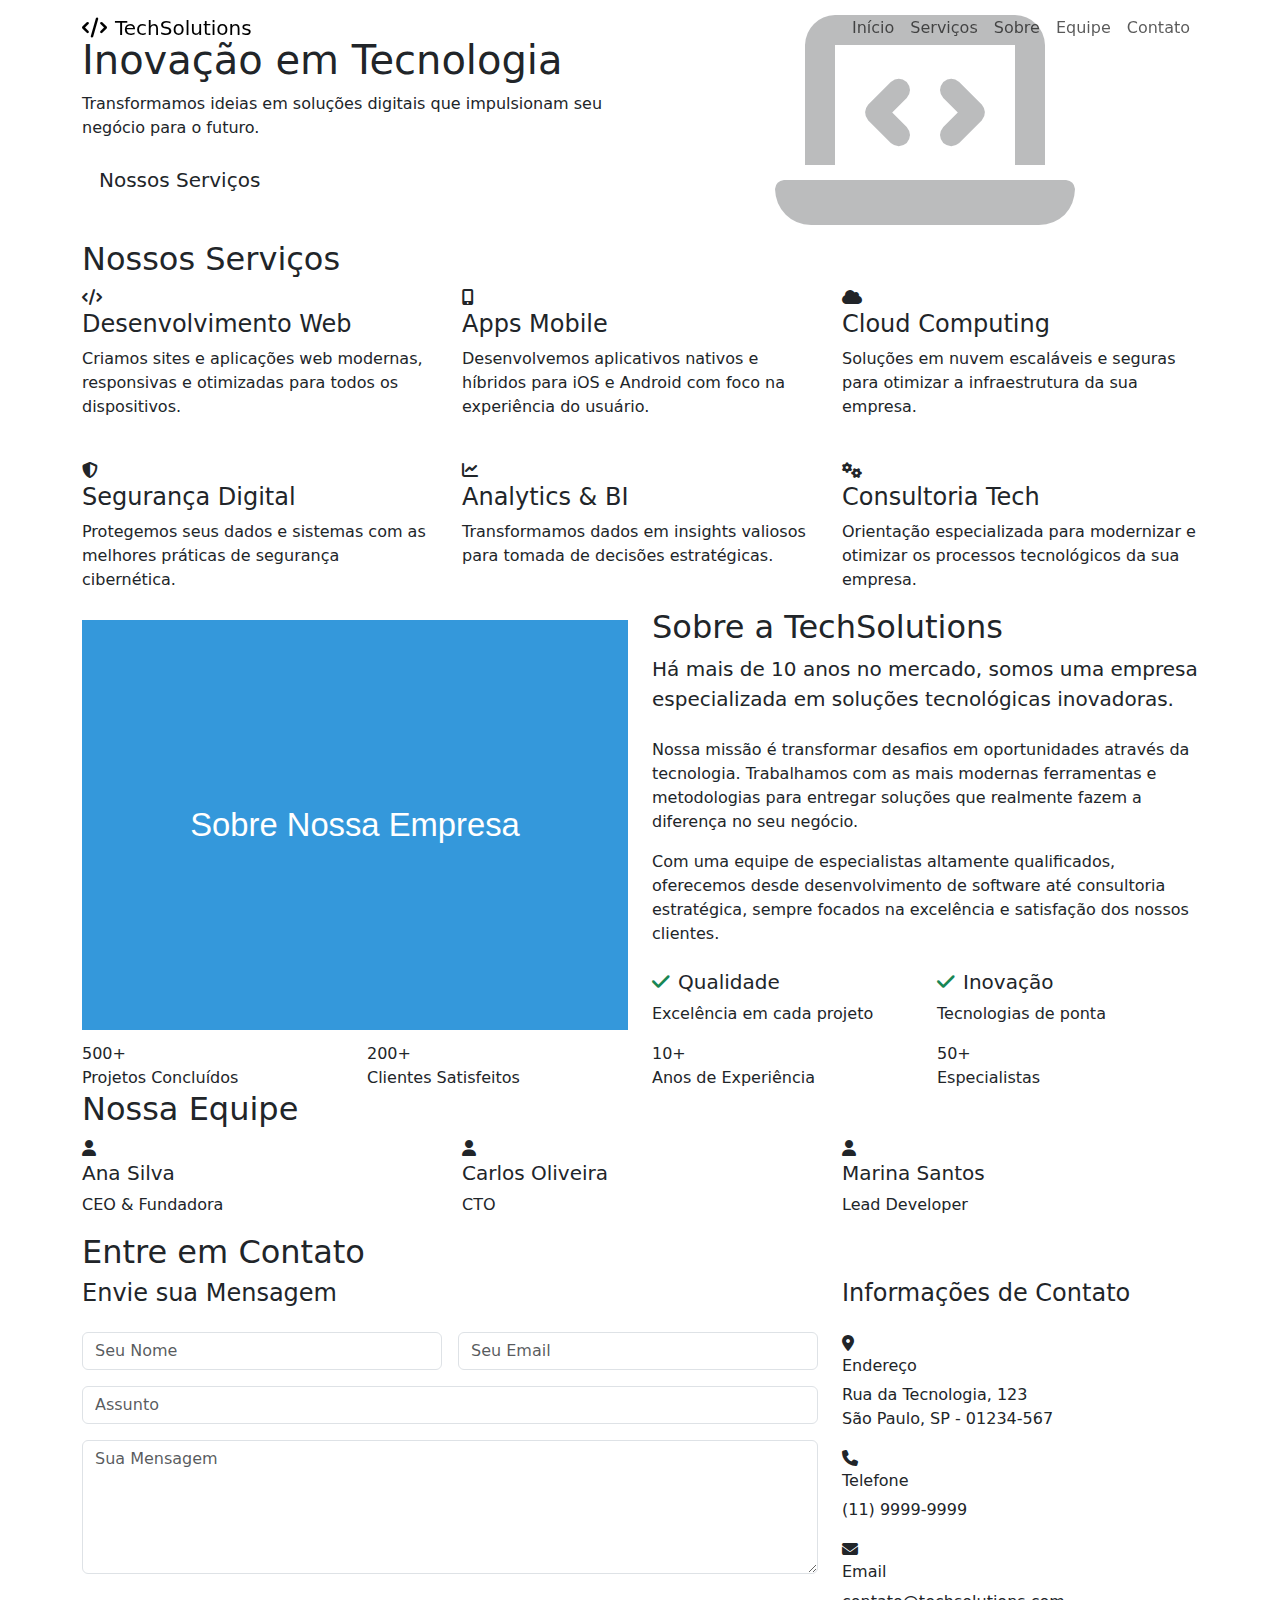
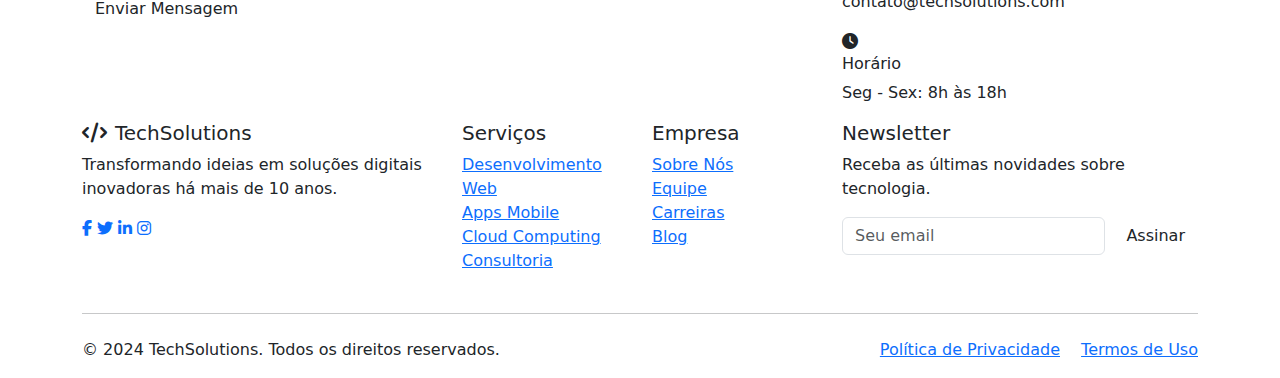
<file: index.html>
<!DOCTYPE html>
<html lang="pt-BR">
<head>
    <meta charset="UTF-8">
    <meta name="viewport" content="width=device-width, initial-scale=1.0">
    <title>TechSolutions - Inovação em Tecnologia</title>
    
    <!-- Bootstrap CSS -->
    <link href="https://cdnjs.cloudflare.com/ajax/libs/bootstrap/5.3.0/css/bootstrap.min.css" rel="stylesheet">
    <!-- Font Awesome -->
    <link href="https://cdnjs.cloudflare.com/ajax/libs/font-awesome/6.4.0/css/all.min.css" rel="stylesheet">
</head>
<body>
    <!-- Navigation -->
    <nav class="navbar navbar-expand-lg navbar-custom fixed-top">
        <div class="container">
            <a class="navbar-brand" href="#home">
                <i class="fas fa-code me-2"></i>TechSolutions
            </a>
            
            <button class="navbar-toggler" type="button" data-bs-toggle="collapse" data-bs-target="#navbarNav">
                <span class="navbar-toggler-icon"></span>
            </button>
            
            <div class="collapse navbar-collapse" id="navbarNav">
                <ul class="navbar-nav ms-auto">
                    <li class="nav-item">
                        <a class="nav-link" href="#home">Início</a>
                    </li>
                    <li class="nav-item">
                        <a class="nav-link" href="#services">Serviços</a>
                    </li>
                    <li class="nav-item">
                        <a class="nav-link" href="#about">Sobre</a>
                    </li>
                    <li class="nav-item">
                        <a class="nav-link" href="#team">Equipe</a>
                    </li>
                    <li class="nav-item">
                        <a class="nav-link" href="#contact">Contato</a>
                    </li>
                </ul>
            </div>
        </div>
    </nav>

    <!-- Hero Section -->
    <section id="home" class="hero-section">
        <div class="container">
            <div class="row align-items-center">
                <div class="col-lg-6">
                    <div class="hero-content">
                        <h1 class="hero-title">Inovação em Tecnologia</h1>
                        <p class="hero-subtitle">
                            Transformamos ideias em soluções digitais que impulsionam seu negócio para o futuro.
                        </p>
                        <a href="#services" class="btn btn-custom btn-lg">
                            Nossos Serviços
                        </a>
                    </div>
                </div>
                <div class="col-lg-6">
                    <div class="text-center">
                        <i class="fas fa-laptop-code" style="font-size: 15rem; opacity: 0.3;"></i>
                    </div>
                </div>
            </div>
        </div>
    </section>

    <!-- Services Section -->
    <section id="services" class="section-padding">
        <div class="container">
            <h2 class="section-title">Nossos Serviços</h2>
            <div class="row g-4">
                <div class="col-lg-4 col-md-6">
                    <div class="service-card">
                        <div class="service-icon">
                            <i class="fas fa-code"></i>
                        </div>
                        <h4>Desenvolvimento Web</h4>
                        <p>Criamos sites e aplicações web modernas, responsivas e otimizadas para todos os dispositivos.</p>
                    </div>
                </div>
                <div class="col-lg-4 col-md-6">
                    <div class="service-card">
                        <div class="service-icon">
                            <i class="fas fa-mobile-alt"></i>
                        </div>
                        <h4>Apps Mobile</h4>
                        <p>Desenvolvemos aplicativos nativos e híbridos para iOS e Android com foco na experiência do usuário.</p>
                    </div>
                </div>
                <div class="col-lg-4 col-md-6">
                    <div class="service-card">
                        <div class="service-icon">
                            <i class="fas fa-cloud"></i>
                        </div>
                        <h4>Cloud Computing</h4>
                        <p>Soluções em nuvem escaláveis e seguras para otimizar a infraestrutura da sua empresa.</p>
                    </div>
                </div>
                <div class="col-lg-4 col-md-6">
                    <div class="service-card">
                        <div class="service-icon">
                            <i class="fas fa-shield-alt"></i>
                        </div>
                        <h4>Segurança Digital</h4>
                        <p>Protegemos seus dados e sistemas com as melhores práticas de segurança cibernética.</p>
                    </div>
                </div>
                <div class="col-lg-4 col-md-6">
                    <div class="service-card">
                        <div class="service-icon">
                            <i class="fas fa-chart-line"></i>
                        </div>
                        <h4>Analytics & BI</h4>
                        <p>Transformamos dados em insights valiosos para tomada de decisões estratégicas.</p>
                    </div>
                </div>
                <div class="col-lg-4 col-md-6">
                    <div class="service-card">
                        <div class="service-icon">
                            <i class="fas fa-cogs"></i>
                        </div>
                        <h4>Consultoria Tech</h4>
                        <p>Orientação especializada para modernizar e otimizar os processos tecnológicos da sua empresa.</p>
                    </div>
                </div>
            </div>
        </div>
    </section>

    <!-- About Section -->
    <section id="about" class="about-section section-padding">
        <div class="container">
            <div class="row align-items-center">
                <div class="col-lg-6">
                    <img src="data:image/svg+xml,<svg xmlns='http://www.w3.org/2000/svg' viewBox='0 0 400 300'><rect width='400' height='300' fill='%233498db'/><text x='200' y='150' font-family='Arial' font-size='24' fill='white' text-anchor='middle' dy='8'>Sobre Nossa Empresa</text></svg>" 
                         alt="Sobre a empresa" class="img-fluid about-image">
                </div>
                <div class="col-lg-6">
                    <h2 class="section-title text-start">Sobre a TechSolutions</h2>
                    <p class="lead mb-4">
                        Há mais de 10 anos no mercado, somos uma empresa especializada em soluções tecnológicas inovadoras.
                    </p>
                    <p>
                        Nossa missão é transformar desafios em oportunidades através da tecnologia. Trabalhamos com as mais modernas ferramentas e metodologias para entregar soluções que realmente fazem a diferença no seu negócio.
                    </p>
                    <p>
                        Com uma equipe de especialistas altamente qualificados, oferecemos desde desenvolvimento de software até consultoria estratégica, sempre focados na excelência e satisfação dos nossos clientes.
                    </p>
                    <div class="row mt-4">
                        <div class="col-6">
                            <h5><i class="fas fa-check text-success me-2"></i>Qualidade</h5>
                            <p>Excelência em cada projeto</p>
                        </div>
                        <div class="col-6">
                            <h5><i class="fas fa-check text-success me-2"></i>Inovação</h5>
                            <p>Tecnologias de ponta</p>
                        </div>
                    </div>
                </div>
            </div>
        </div>
    </section>

    <!-- Stats Section -->
    <section class="stats-section section-padding">
        <div class="container">
            <div class="row">
                <div class="col-lg-3 col-md-6">
                    <div class="stat-item">
                        <span class="stat-number">500+</span>
                        <div class="stat-label">Projetos Concluídos</div>
                    </div>
                </div>
                <div class="col-lg-3 col-md-6">
                    <div class="stat-item">
                        <span class="stat-number">200+</span>
                        <div class="stat-label">Clientes Satisfeitos</div>
                    </div>
                </div>
                <div class="col-lg-3 col-md-6">
                    <div class="stat-item">
                        <span class="stat-number">10+</span>
                        <div class="stat-label">Anos de Experiência</div>
                    </div>
                </div>
                <div class="col-lg-3 col-md-6">
                    <div class="stat-item">
                        <span class="stat-number">50+</span>
                        <div class="stat-label">Especialistas</div>
                    </div>
                </div>
            </div>
        </div>
    </section>

    <!-- Team Section -->
    <section id="team" class="section-padding">
        <div class="container">
            <h2 class="section-title">Nossa Equipe</h2>
            <div class="row g-4">
                <div class="col-lg-4 col-md-6">
                    <div class="team-card">
                        <div class="team-image">
                            <i class="fas fa-user"></i>
                        </div>
                        <div class="team-info">
                            <h5 class="team-name">Ana Silva</h5>
                            <p class="team-role">CEO & Fundadora</p>
                        </div>
                    </div>
                </div>
                <div class="col-lg-4 col-md-6">
                    <div class="team-card">
                        <div class="team-image">
                            <i class="fas fa-user"></i>
                        </div>
                        <div class="team-info">
                            <h5 class="team-name">Carlos Oliveira</h5>
                            <p class="team-role">CTO</p>
                        </div>
                    </div>
                </div>
                <div class="col-lg-4 col-md-6">
                    <div class="team-card">
                        <div class="team-image">
                            <i class="fas fa-user"></i>
                        </div>
                        <div class="team-info">
                            <h5 class="team-name">Marina Santos</h5>
                            <p class="team-role">Lead Developer</p>
                        </div>
                    </div>
                </div>
            </div>
        </div>
    </section>

    <!-- Contact Section -->
    <section id="contact" class="contact-section section-padding">
        <div class="container">
            <h2 class="section-title">Entre em Contato</h2>
            <div class="row g-4">
                <div class="col-lg-8">
                    <div class="contact-info">
                        <h4 class="mb-4">Envie sua Mensagem</h4>
                        <form>
                            <div class="row g-3">
                                <div class="col-md-6">
                                    <input type="text" class="form-control" placeholder="Seu Nome" required>
                                </div>
                                <div class="col-md-6">
                                    <input type="email" class="form-control" placeholder="Seu Email" required>
                                </div>
                                <div class="col-12">
                                    <input type="text" class="form-control" placeholder="Assunto" required>
                                </div>
                                <div class="col-12">
                                    <textarea class="form-control" rows="5" placeholder="Sua Mensagem" required></textarea>
                                </div>
                                <div class="col-12">
                                    <button type="submit" class="btn btn-custom">Enviar Mensagem</button>
                                </div>
                            </div>
                        </form>
                    </div>
                </div>
                <div class="col-lg-4">
                    <div class="contact-info">
                        <h4 class="mb-4">Informações de Contato</h4>
                        
                        <div class="contact-item">
                            <div class="contact-icon">
                                <i class="fas fa-map-marker-alt"></i>
                            </div>
                            <div>
                                <h6>Endereço</h6>
                                <p>Rua da Tecnologia, 123<br>São Paulo, SP - 01234-567</p>
                            </div>
                        </div>
                        
                        <div class="contact-item">
                            <div class="contact-icon">
                                <i class="fas fa-phone"></i>
                            </div>
                            <div>
                                <h6>Telefone</h6>
                                <p>(11) 9999-9999</p>
                            </div>
                        </div>
                        
                        <div class="contact-item">
                            <div class="contact-icon">
                                <i class="fas fa-envelope"></i>
                            </div>
                            <div>
                                <h6>Email</h6>
                                <p>contato@techsolutions.com</p>
                            </div>
                        </div>
                        
                        <div class="contact-item">
                            <div class="contact-icon">
                                <i class="fas fa-clock"></i>
                            </div>
                            <div>
                                <h6>Horário</h6>
                                <p>Seg - Sex: 8h às 18h</p>
                            </div>
                        </div>
                    </div>
                </div>
            </div>
        </div>
    </section>

    <!-- Footer -->
    <footer class="footer">
        <div class="container">
            <div class="row g-4">
                <div class="col-lg-4">
                    <h5><i class="fas fa-code me-2"></i>TechSolutions</h5>
                    <p>Transformando ideias em soluções digitais inovadoras há mais de 10 anos.</p>
                    <div class="social-links">
                        <a href="#"><i class="fab fa-facebook-f"></i></a>
                        <a href="#"><i class="fab fa-twitter"></i></a>
                        <a href="#"><i class="fab fa-linkedin-in"></i></a>
                        <a href="#"><i class="fab fa-instagram"></i></a>
                    </div>
                </div>
                <div class="col-lg-2">
                    <h5>Serviços</h5>
                    <ul class="list-unstyled">
                        <li><a href="#">Desenvolvimento Web</a></li>
                        <li><a href="#">Apps Mobile</a></li>
                        <li><a href="#">Cloud Computing</a></li>
                        <li><a href="#">Consultoria</a></li>
                    </ul>
                </div>
                <div class="col-lg-2">
                    <h5>Empresa</h5>
                    <ul class="list-unstyled">
                        <li><a href="#">Sobre Nós</a></li>
                        <li><a href="#">Equipe</a></li>
                        <li><a href="#">Carreiras</a></li>
                        <li><a href="#">Blog</a></li>
                    </ul>
                </div>
                <div class="col-lg-4">
                    <h5>Newsletter</h5>
                    <p>Receba as últimas novidades sobre tecnologia.</p>
                    <form class="d-flex">
                        <input type="email" class="form-control me-2" placeholder="Seu email">
                        <button class="btn btn-custom" type="submit">Assinar</button>
                    </form>
                </div>
            </div>
            <hr class="my-4">
            <div class="row">
                <div class="col-md-6">
                    <p>&copy; 2024 TechSolutions. Todos os direitos reservados.</p>
                </div>
                <div class="col-md-6 text-md-end">
                    <a href="#" class="me-3">Política de Privacidade</a>
                    <a href="#">Termos de Uso</a>
                </div>
            </div>
        </div>
    </footer>

    <!-- Bootstrap JS -->
    <script src="https://cdnjs.cloudflare.com/ajax/libs/bootstrap/5.3.0/js/bootstrap.bundle.min.js"></script>
    
    <script>
        // Smooth scrolling for navigation links
        document.querySelectorAll('a[href^="#"]').forEach(anchor => {
            anchor.addEventListener('click', function (e) {
                e.preventDefault();
                const target = document.querySelector(this.getAttribute('href'));
                if (target) {
                    target.scrollIntoView({
                        behavior: 'smooth',
                        block: 'start'
                    });
                }
            });
        });

        // Navbar scroll effect
        window.addEventListener('scroll', function() {
            const navbar = document.querySelector('.navbar-custom');
            if (window.scrollY > 50) {
                navbar.style.background = 'rgba(44, 62, 80, 0.98)';
                navbar.style.padding = '0.5rem 0';
            } else {
                navbar.style.background = 'rgba(44, 62, 80, 0.95)';
                navbar.style.padding = '1rem 0';
            }
        });

        // Form submission
        document.querySelector('form').addEventListener('submit', function(e) {
            e.preventDefault();
            alert('Mensagem enviada com sucesso! Entraremos em contato em breve.');
            this.reset();
        });

        // Newsletter form
        document.querySelector('footer form').addEventListener('submit', function(e) {
            e.preventDefault();
            alert('Obrigado por se inscrever em nossa newsletter!');
            this.reset();
        });
    </script>
</body>
</html>
</file>
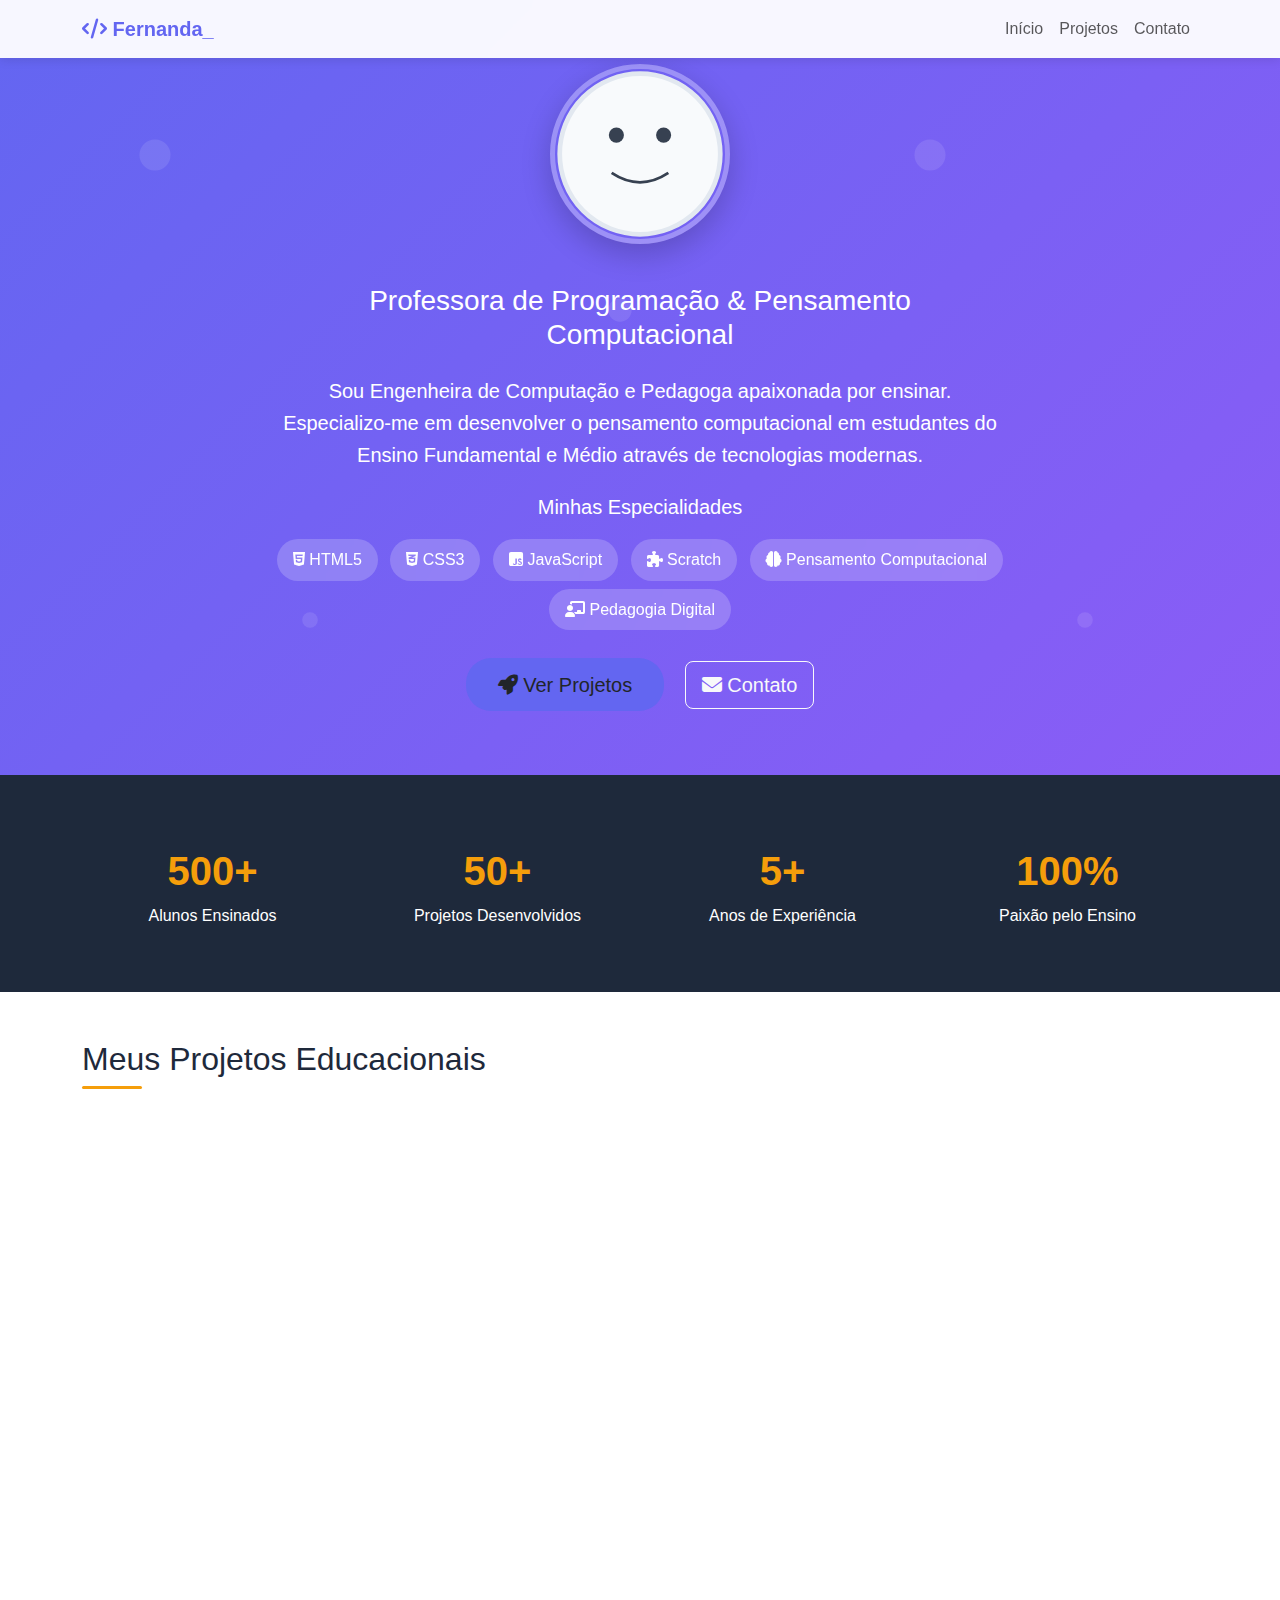
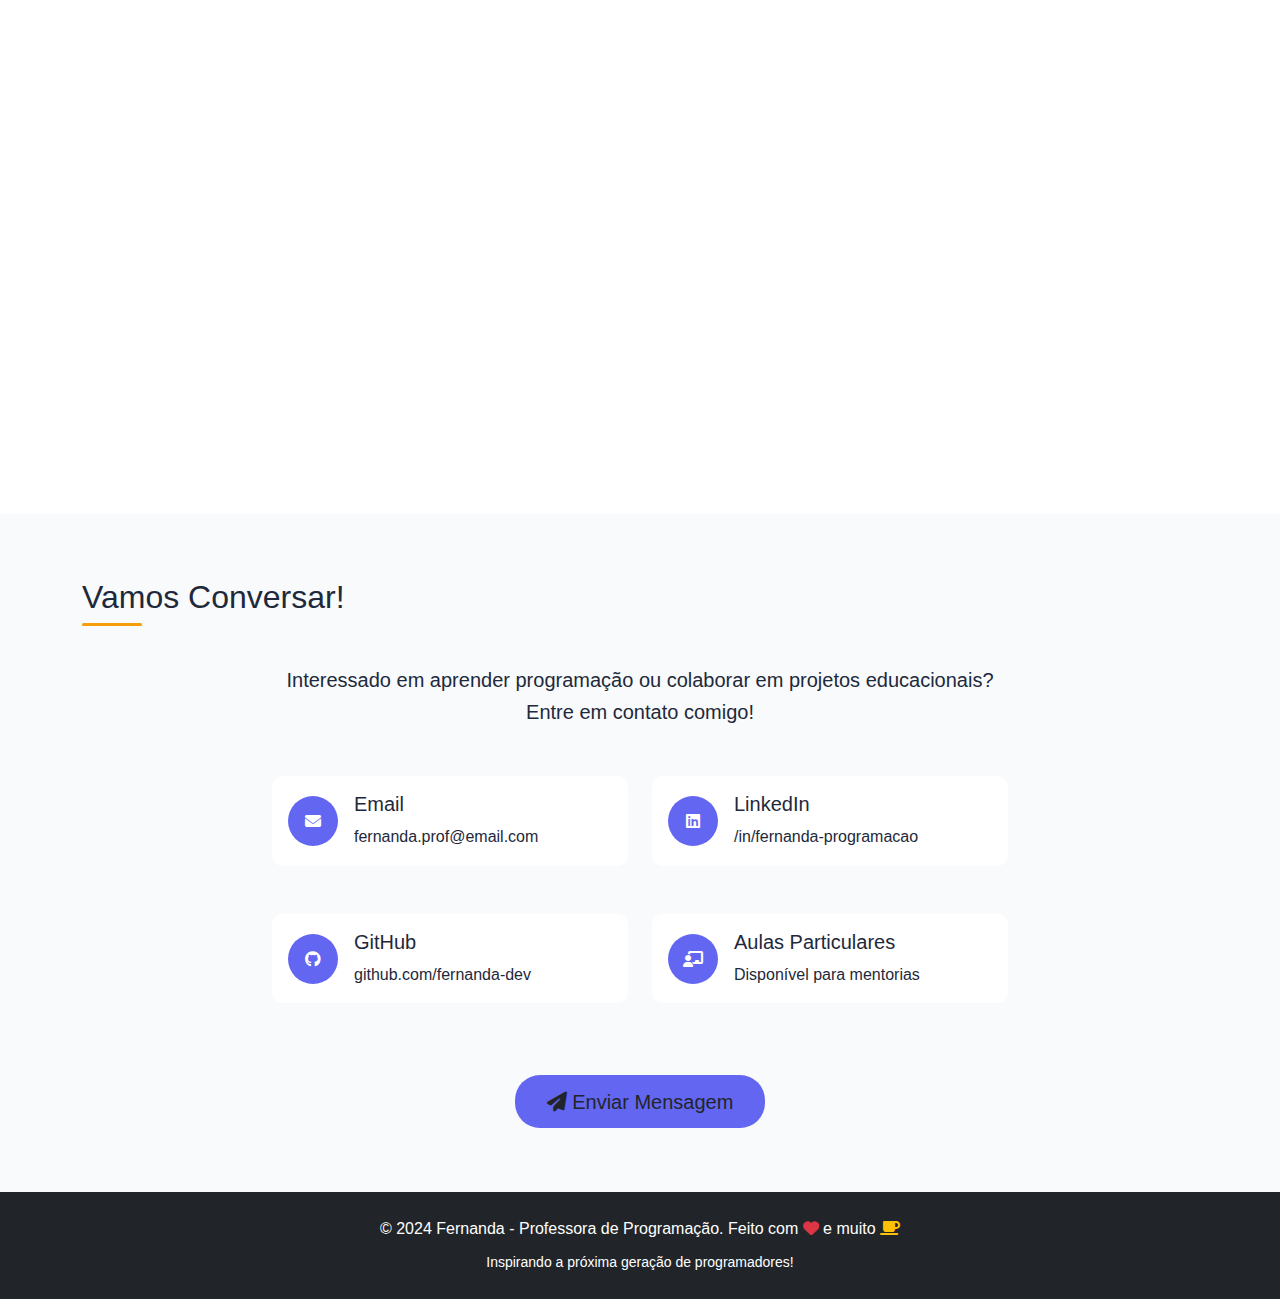
<file: alura_html.html>
<!DOCTYPE html>
<html lang="pt-br">
<head>
    <meta charset="UTF-8">
    <meta name="viewport" content="width=device-width, initial-scale=1.0">
    <link href="https://cdn.jsdelivr.net/npm/bootstrap@5.3.2/dist/css/bootstrap.min.css" rel="stylesheet">
    <link href="https://cdnjs.cloudflare.com/ajax/libs/font-awesome/6.4.0/css/all.min.css" rel="stylesheet">
    <title>Fernanda - Professora de Programação | Portfólio</title>
    <style>
        :root {
            --primary-color: #6366f1;
            --secondary-color: #8b5cf6;
            --accent-color: #f59e0b;
            --dark-color: #1e293b;
            --light-color: #f8fafc;
        }

        body {
            font-family: 'Segoe UI', Tahoma, Geneva, Verdana, sans-serif;
            line-height: 1.6;
            color: var(--dark-color);
        }

        .hero-section {
            background: linear-gradient(135deg, var(--primary-color), var(--secondary-color));
            color: white;
            padding: 4rem 0;
            position: relative;
            overflow: hidden;
        }

        .hero-section::before {
            content: '';
            position: absolute;
            top: 0;
            left: 0;
            right: 0;
            bottom: 0;
            background: url('data:image/svg+xml,<svg xmlns="http://www.w3.org/2000/svg" viewBox="0 0 100 100"><circle cx="20" cy="20" r="2" fill="rgba(255,255,255,0.1)"/><circle cx="80" cy="40" r="1.5" fill="rgba(255,255,255,0.1)"/><circle cx="40" cy="80" r="1" fill="rgba(255,255,255,0.1)"/></svg>');
            animation: float 20s ease-in-out infinite;
        }

        @keyframes float {
            0%, 100% { transform: translateY(0px); }
            50% { transform: translateY(-20px); }
        }

        .profile-img {
            width: 180px;
            height: 180px;
            border: 5px solid rgba(255, 255, 255, 0.3);
            transition: transform 0.3s ease;
            box-shadow: 0 10px 30px rgba(0, 0, 0, 0.2);
        }

        .profile-img:hover {
            transform: scale(1.05);
        }

        .skill-badge {
            background: rgba(255, 255, 255, 0.2);
            color: white;
            padding: 0.5rem 1rem;
            margin: 0.25rem;
            border-radius: 25px;
            display: inline-block;
            transition: all 0.3s ease;
            backdrop-filter: blur(10px);
        }

        .skill-badge:hover {
            background: var(--accent-color);
            transform: translateY(-2px);
        }

        .project-card {
            border: none;
            border-radius: 15px;
            overflow: hidden;
            transition: all 0.3s ease;
            box-shadow: 0 5px 15px rgba(0, 0, 0, 0.1);
            height: 100%;
        }

        .project-card:hover {
            transform: translateY(-10px);
            box-shadow: 0 15px 35px rgba(0, 0, 0, 0.2);
        }

        .project-img {
            height: 200px;
            background: linear-gradient(45deg, var(--primary-color), var(--secondary-color));
            display: flex;
            align-items: center;
            justify-content: center;
            font-size: 3rem;
            color: white;
        }

        .section-title {
            position: relative;
            display: inline-block;
            margin-bottom: 3rem;
        }

        .section-title::after {
            content: '';
            position: absolute;
            bottom: -10px;
            left: 0;
            width: 60px;
            height: 3px;
            background: var(--accent-color);
            border-radius: 2px;
        }

        .contact-section {
            background: var(--light-color);
            padding: 4rem 0;
        }

        .contact-item {
            display: flex;
            align-items: center;
            margin-bottom: 1.5rem;
            padding: 1rem;
            background: white;
            border-radius: 10px;
            transition: all 0.3s ease;
        }

        .contact-item:hover {
            transform: translateX(10px);
            box-shadow: 0 5px 15px rgba(0, 0, 0, 0.1);
        }

        .contact-icon {
            width: 50px;
            height: 50px;
            background: var(--primary-color);
            color: white;
            border-radius: 50%;
            display: flex;
            align-items: center;
            justify-content: center;
            margin-right: 1rem;
        }

        .btn-custom {
            background: var(--primary-color);
            border: none;
            padding: 0.7rem 2rem;
            border-radius: 25px;
            transition: all 0.3s ease;
        }

        .btn-custom:hover {
            background: var(--secondary-color);
            transform: translateY(-2px);
        }

        .stats-section {
            background: var(--dark-color);
            color: white;
            padding: 3rem 0;
        }

        .stat-item {
            text-align: center;
            padding: 1rem;
        }

        .stat-number {
            font-size: 2.5rem;
            font-weight: bold;
            color: var(--accent-color);
        }

        .navbar-custom {
            background: rgba(255, 255, 255, 0.95);
            backdrop-filter: blur(10px);
            box-shadow: 0 2px 10px rgba(0, 0, 0, 0.1);
        }

        .navbar-brand {
            font-weight: bold;
            color: var(--primary-color) !important;
        }

        .scroll-top {
            position: fixed;
            bottom: 20px;
            right: 20px;
            background: var(--primary-color);
            color: white;
            border: none;
            border-radius: 50%;
            width: 50px;
            height: 50px;
            display: none;
            cursor: pointer;
            transition: all 0.3s ease;
        }

        .scroll-top:hover {
            background: var(--secondary-color);
            transform: translateY(-3px);
        }

        @media (max-width: 768px) {
            .hero-section {
                padding: 2rem 0;
            }
            
            .profile-img {
                width: 150px;
                height: 150px;
            }
            
            .project-card {
                margin-bottom: 2rem;
            }
        }
    </style>
</head>
<body>
    <!-- Navbar -->
    <nav class="navbar navbar-expand-lg navbar-light navbar-custom fixed-top">
        <div class="container">
            <a class="navbar-brand" href="#home">
                <i class="fas fa-code"></i> Fernanda_
            </a>
            <button class="navbar-toggler" type="button" data-bs-toggle="collapse" data-bs-target="#navbarNav">
                <span class="navbar-toggler-icon"></span>
            </button>
            <div class="collapse navbar-collapse" id="navbarNav">
                <ul class="navbar-nav ms-auto">
                    <li class="nav-item">
                        <a class="nav-link" href="#home">Início</a>
                    </li>
                    <li class="nav-item">
                        <a class="nav-link" href="#projects">Projetos</a>
                    </li>
                    <li class="nav-item">
                        <a class="nav-link" href="#contact">Contato</a>
                    </li>
                </ul>
            </div>
        </div>
    </nav>

    <!-- Hero Section -->
    <section id="home" class="hero-section">
        <div class="container text-center">
            <div class="row justify-content-center">
                <div class="col-lg-8">
                    <img src="data:image/svg+xml,%3Csvg xmlns='http://www.w3.org/2000/svg' width='180' height='180' viewBox='0 0 180 180'%3E%3Ccircle cx='90' cy='90' r='85' fill='%23f8fafc' stroke='%23e2e8f0' stroke-width='5'/%3E%3Ccircle cx='65' cy='70' r='8' fill='%23374151'/%3E%3Ccircle cx='115' cy='70' r='8' fill='%23374151'/%3E%3Cpath d='M60 110 Q90 130 120 110' stroke='%23374151' stroke-width='3' fill='none'/%3E%3C/svg%3E" 
                         alt="Avatar da Fernanda" class="rounded-circle profile-img mb-4">
                    
                    <h1 class="display-4 mb-3">Olá, eu sou <span style="color: var(--accent-color);">Fernanda_</span></h1>
                    <h2 class="h3 mb-4">Professora de Programação & Pensamento Computacional</h2>
                    
                    <p class="lead mb-4">
                        Sou Engenheira de Computação e Pedagoga apaixonada por ensinar. 
                        Especializo-me em desenvolver o pensamento computacional em estudantes 
                        do Ensino Fundamental e Médio através de tecnologias modernas.
                    </p>
                    
                    <div class="mb-4">
                        <h5 class="mb-3">Minhas Especialidades</h5>
                        <div>
                            <span class="skill-badge"><i class="fab fa-html5"></i> HTML5</span>
                            <span class="skill-badge"><i class="fab fa-css3-alt"></i> CSS3</span>
                            <span class="skill-badge"><i class="fab fa-js-square"></i> JavaScript</span>
                            <span class="skill-badge"><i class="fas fa-puzzle-piece"></i> Scratch</span>
                            <span class="skill-badge"><i class="fas fa-brain"></i> Pensamento Computacional</span>
                            <span class="skill-badge"><i class="fas fa-chalkboard-teacher"></i> Pedagogia Digital</span>
                        </div>
                    </div>
                    
                    <a href="#projects" class="btn btn-custom btn-lg me-3">
                        <i class="fas fa-rocket"></i> Ver Projetos
                    </a>
                    <a href="#contact" class="btn btn-outline-light btn-lg">
                        <i class="fas fa-envelope"></i> Contato
                    </a>
                </div>
            </div>
        </div>
    </section>

    <!-- Stats Section -->
    <section class="stats-section">
        <div class="container">
            <div class="row">
                <div class="col-md-3 stat-item">
                    <div class="stat-number">500+</div>
                    <div>Alunos Ensinados</div>
                </div>
                <div class="col-md-3 stat-item">
                    <div class="stat-number">50+</div>
                    <div>Projetos Desenvolvidos</div>
                </div>
                <div class="col-md-3 stat-item">
                    <div class="stat-number">5+</div>
                    <div>Anos de Experiência</div>
                </div>
                <div class="col-md-3 stat-item">
                    <div class="stat-number">100%</div>
                    <div>Paixão pelo Ensino</div>
                </div>
            </div>
        </div>
    </section>

    <!-- Projects Section -->
    <section id="projects" class="py-5">
        <div class="container">
            <h2 class="section-title text-center mb-5">Meus Projetos Educacionais</h2>
            
            <div class="row g-4">
                <div class="col-lg-4 col-md-6">
                    <div class="card project-card">
                        <div class="project-img">
                            <i class="fas fa-calculator"></i>
                        </div>
                        <div class="card-body">
                            <h5 class="card-title">Calculadora Interativa</h5>
                            <p class="card-text">
                                Projeto didático desenvolvido em JavaScript para ensinar lógica de programação 
                                e operações matemáticas básicas aos estudantes.
                            </p>
                            <div class="mb-3">
                                <span class="badge bg-primary me-1">JavaScript</span>
                                <span class="badge bg-success me-1">HTML</span>
                                <span class="badge bg-info">CSS</span>
                            </div>
                            <a href="#" class="btn btn-custom">
                                <i class="fas fa-external-link-alt"></i> Ver Projeto
                            </a>
                        </div>
                    </div>
                </div>

                <div class="col-lg-4 col-md-6">
                    <div class="card project-card">
                        <div class="project-img">
                            <i class="fas fa-gamepad"></i>
                        </div>
                        <div class="card-body">
                            <h5 class="card-title">Jogo da Memória</h5>
                            <p class="card-text">
                                Game educativo criado para desenvolver raciocínio lógico e memória, 
                                utilizando conceitos de algoritmos e estruturas de dados.
                            </p>
                            <div class="mb-3">
                                <span class="badge bg-primary me-1">JavaScript</span>
                                <span class="badge bg-warning me-1">Scratch</span>
                                <span class="badge bg-success">HTML5</span>
                            </div>
                            <a href="#" class="btn btn-custom">
                                <i class="fas fa-external-link-alt"></i> Ver Projeto
                            </a>
                        </div>
                    </div>
                </div>

                <div class="col-lg-4 col-md-6">
                    <div class="card project-card">
                        <div class="project-img">
                            <i class="fas fa-robot"></i>
                        </div>
                        <div class="card-body">
                            <h5 class="card-title">Quiz Interativo</h5>
                            <p class="card-text">
                                Sistema de perguntas e respostas desenvolvido para avaliar conhecimentos 
                                em programação de forma gamificada e divertida.
                            </p>
                            <div class="mb-3">
                                <span class="badge bg-primary me-1">JavaScript</span>
                                <span class="badge bg-secondary me-1">Bootstrap</span>
                                <span class="badge bg-info">CSS3</span>
                            </div>
                            <a href="#" class="btn btn-custom">
                                <i class="fas fa-external-link-alt"></i> Ver Projeto
                            </a>
                        </div>
                    </div>
                </div>

                <div class="col-lg-4 col-md-6">
                    <div class="card project-card">
                        <div class="project-img">
                            <i class="fas fa-palette"></i>
                        </div>
                        <div class="card-body">
                            <h5 class="card-title">Editor de Cores</h5>
                            <p class="card-text">
                                Ferramenta educativa para ensinar teoria das cores e conceitos de design, 
                                desenvolvida com foco na experiência do usuário.
                            </p>
                            <div class="mb-3">
                                <span class="badge bg-primary me-1">JavaScript</span>
                                <span class="badge bg-success me-1">Canvas API</span>
                                <span class="badge bg-info">CSS Grid</span>
                            </div>
                            <a href="#" class="btn btn-custom">
                                <i class="fas fa-external-link-alt"></i> Ver Projeto
                            </a>
                        </div>
                    </div>
                </div>

                <div class="col-lg-4 col-md-6">
                    <div class="card project-card">
                        <div class="project-img">
                            <i class="fas fa-chart-line"></i>
                        </div>
                        <div class="card-body">
                            <h5 class="card-title">Dashboard Educacional</h5>
                            <p class="card-text">
                                Painel de controle para acompanhar o progresso dos alunos em tempo real, 
                                com gráficos interativos e relatórios detalhados.
                            </p>
                            <div class="mb-3">
                                <span class="badge bg-primary me-1">JavaScript</span>
                                <span class="badge bg-warning me-1">Chart.js</span>
                                <span class="badge bg-success">API REST</span>
                            </div>
                            <a href="#" class="btn btn-custom">
                                <i class="fas fa-external-link-alt"></i> Ver Projeto
                            </a>
                        </div>
                    </div>
                </div>

                <div class="col-lg-4 col-md-6">
                    <div class="card project-card">
                        <div class="project-img">
                            <i class="fas fa-mobile-alt"></i>
                        </div>
                        <div class="card-body">
                            <h5 class="card-title">App de Estudos</h5>
                            <p class="card-text">
                                Aplicação mobile-first para organização de estudos e cronogramas, 
                                desenvolvida com foco em responsividade e usabilidade.
                            </p>
                            <div class="mb-3">
                                <span class="badge bg-primary me-1">JavaScript</span>
                                <span class="badge bg-secondary me-1">PWA</span>
                                <span class="badge bg-info">Responsive</span>
                            </div>
                            <a href="#" class="btn btn-custom">
                                <i class="fas fa-external-link-alt"></i> Ver Projeto
                            </a>
                        </div>
                    </div>
                </div>
            </div>
        </div>
    </section>

    <!-- Contact Section -->
    <section id="contact" class="contact-section">
        <div class="container">
            <h2 class="section-title text-center mb-5">Vamos Conversar!</h2>
            
            <div class="row justify-content-center">
                <div class="col-lg-8">
                    <p class="text-center mb-5 lead">
                        Interessado em aprender programação ou colaborar em projetos educacionais? 
                        Entre em contato comigo!
                    </p>
                    
                    <div class="row">
                        <div class="col-md-6 mb-4">
                            <div class="contact-item">
                                <div class="contact-icon">
                                    <i class="fas fa-envelope"></i>
                                </div>
                                <div>
                                    <h5>Email</h5>
                                    <p class="mb-0">fernanda.prof@email.com</p>
                                </div>
                            </div>
                        </div>
                        
                        <div class="col-md-6 mb-4">
                            <div class="contact-item">
                                <div class="contact-icon">
                                    <i class="fab fa-linkedin"></i>
                                </div>
                                <div>
                                    <h5>LinkedIn</h5>
                                    <p class="mb-0">/in/fernanda-programacao</p>
                                </div>
                            </div>
                        </div>
                        
                        <div class="col-md-6 mb-4">
                            <div class="contact-item">
                                <div class="contact-icon">
                                    <i class="fab fa-github"></i>
                                </div>
                                <div>
                                    <h5>GitHub</h5>
                                    <p class="mb-0">github.com/fernanda-dev</p>
                                </div>
                            </div>
                        </div>
                        
                        <div class="col-md-6 mb-4">
                            <div class="contact-item">
                                <div class="contact-icon">
                                    <i class="fas fa-chalkboard-teacher"></i>
                                </div>
                                <div>
                                    <h5>Aulas Particulares</h5>
                                    <p class="mb-0">Disponível para mentorias</p>
                                </div>
                            </div>
                        </div>
                    </div>
                    
                    <div class="text-center mt-4">
                        <a href="mailto:fernanda.prof@email.com" class="btn btn-custom btn-lg">
                            <i class="fas fa-paper-plane"></i> Enviar Mensagem
                        </a>
                    </div>
                </div>
            </div>
        </div>
    </section>

    <!-- Footer -->
    <footer class="bg-dark text-white text-center py-4">
        <div class="container">
            <p class="mb-2">
                &copy; 2024 Fernanda - Professora de Programação. 
                Feito com <i class="fas fa-heart text-danger"></i> e muito <i class="fas fa-coffee text-warning"></i>
            </p>
            <p class="mb-0">
                <small>Inspirando a próxima geração de programadores!</small>
            </p>
        </div>
    </footer>

    <!-- Scroll to Top Button -->
    <button class="scroll-top" id="scrollTop">
        <i class="fas fa-chevron-up"></i>
    </button>

    <script src="https://cdn.jsdelivr.net/npm/bootstrap@5.3.2/dist/js/bootstrap.bundle.min.js"></script>
    <script>
        // Smooth scrolling for navigation links
        document.querySelectorAll('a[href^="#"]').forEach(anchor => {
            anchor.addEventListener('click', function (e) {
                e.preventDefault();
                const target = document.querySelector(this.getAttribute('href'));
                if (target) {
                    target.scrollIntoView({
                        behavior: 'smooth',
                        block: 'start'
                    });
                }
            });
        });

        // Scroll to top functionality
        const scrollTopBtn = document.getElementById('scrollTop');
        
        window.addEventListener('scroll', () => {
            if (window.pageYOffset > 300) {
                scrollTopBtn.style.display = 'block';
            } else {
                scrollTopBtn.style.display = 'none';
            }
        });

        scrollTopBtn.addEventListener('click', () => {
            window.scrollTo({
                top: 0,
                behavior: 'smooth'
            });
        });

        // Add animation on scroll
        const observerOptions = {
            threshold: 0.1,
            rootMargin: '0px 0px -50px 0px'
        };

        const observer = new IntersectionObserver((entries) => {
            entries.forEach(entry => {
                if (entry.isIntersecting) {
                    entry.target.style.opacity = '1';
                    entry.target.style.transform = 'translateY(0)';
                }
            });
        }, observerOptions);

        // Observe all project cards
        document.querySelectorAll('.project-card').forEach(card => {
            card.style.opacity = '0';
            card.style.transform = 'translateY(30px)';
            card.style.transition = 'all 0.6s ease';
            observer.observe(card);
        });

        // Navbar background change on scroll
        window.addEventListener('scroll', () => {
            const navbar = document.querySelector('.navbar');
            if (window.scrollY > 50) {
                navbar.style.background = 'rgba(255, 255, 255, 0.98)';
            } else {
                navbar.style.background = 'rgba(255, 255, 255, 0.95)';
            }
        });

        // Add typing effect to the main title
        const title = document.querySelector('.display-4');
        const text = title.textContent;
        title.textContent = '';
        
        let i = 0;
        const typeWriter = () => {
            if (i < text.length) {
                title.textContent += text.charAt(i);
                i++;
                setTimeout(typeWriter, 100);
            }
        };
        
        // Start typing effect after a short delay
        setTimeout(typeWriter, 1000);
    </script>
</body>
</html>
</file>
